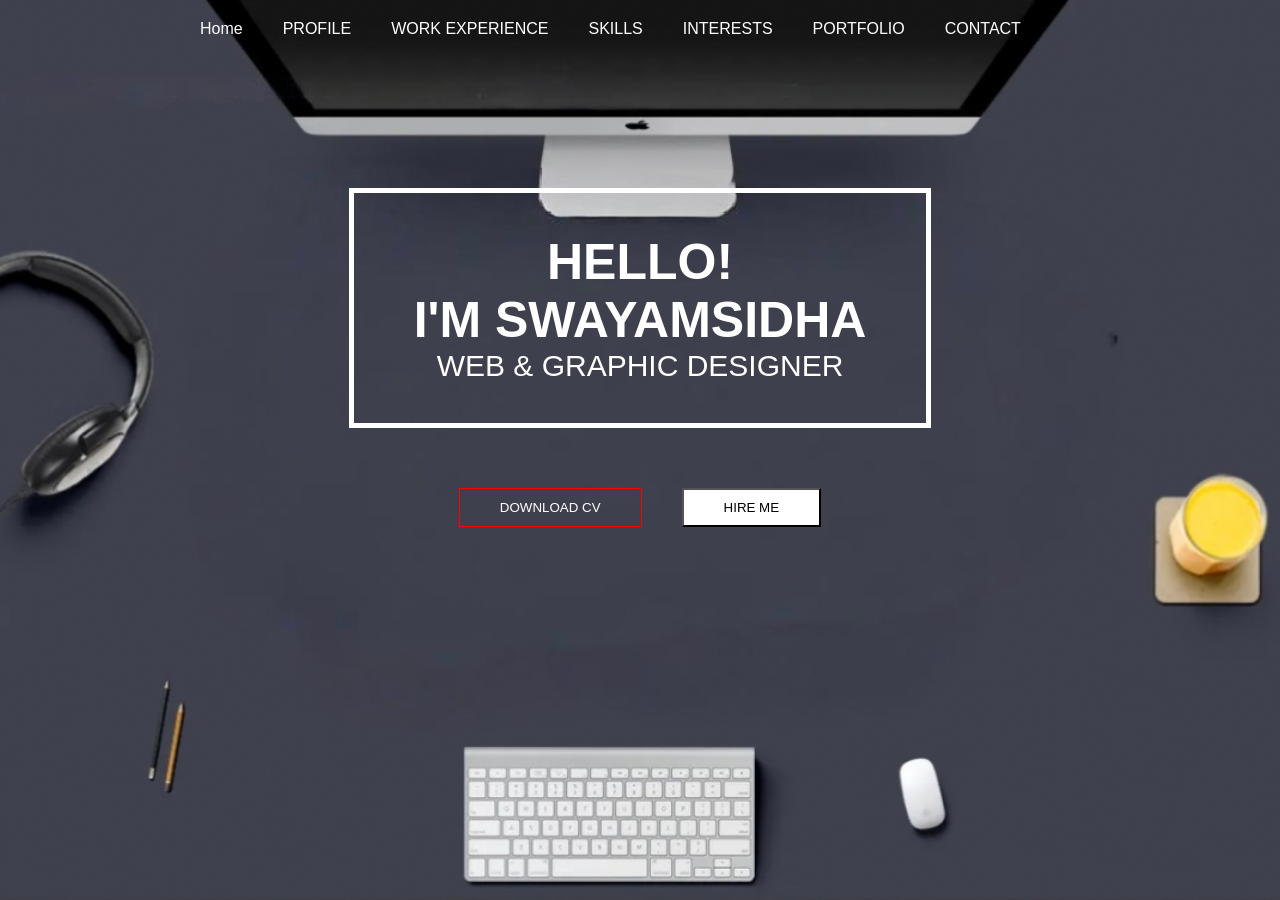
<file: 14-05-2026/index.html>
<!DOCTYPE html>
<html lang="en">
<head>
    <meta charset="UTF-8">
    <meta name="viewport" content="width=device-width, initial-scale=1.0">
    <title>Document</title>
    <style>
        *{
            margin: 0;
            padding: 0;
            box-sizing: border-box;
        }

        @import url('https://fonts.googleapis.com/css2?family=Inter:ital,opsz,wght@0,14..32,100..900;1,14..32,100..900&display=swap');
        @import url('https://fonts.googleapis.com/css2?family=Gill+Sans:ital,wght@0,400;0,700;1,400;1,700&display=swap');

        .main{
            height: 100vh;
            width: 100%;
            background-image: url(hero.jpeg);
            background-size: cover;
            background-position: center;
            display: flex;
            flex-direction: column;
            justify-content: flex-start;
            gap: 150px;
            align-items: center;
            padding-top: 20px;
        
        }

        .nav{
            align-self: flex-start;
            padding-left: 200px;
        }

        .nav ul{
            display: flex;
            gap: 40px;
            list-style: none;
        }

        .links{
            types: none;
            text-decoration: none;
            color: white;
            font-family: 'Inter', sans-serif;
            font-weight: 500;
        }


        .text{
            display: flex;
            flex-direction: column;
            gap: 60px;
            align-items: center;
        }
        .content{
            border: 5px solid white;
            padding: 40px 60px;
            font-size: 30px;
            color: white;
            text-align: center;
        }

        p{
            font-size: 30px;
            color: white;
            font-weight: 400;
            font-family: 'Inter', sans-serif;
        }

        h1{
            font-size: 50px;
            color: white;
            font-weight: 700;
            font-family: 'Gill Sans', sans-serif;
        }
        .btn-group{
            display: flex;
            gap: 40px;
        }

        .btn1{
            background: transparent;
            border: 1px solid red;
            color: white;
            padding: 10px 40px;
        }

        .btn2{
            background-color: white;
            color: black;
            padding: 10px 40px;
        }
    </style>
</head>
<body>
    <div class="main">
        <div class="nav">
            <ul>
                <li class="active"><a class="links" href="#">Home</a></li>
                <li><a class="links" href="#">PROFILE</a></li>
                <li><a class="links" href="#">WORK EXPERIENCE</a></li>
                <li><a class="links" href="#">SKILLS</a></li>
                <li><a class="links" href="#">INTERESTS</a></li>
                <li><a class="links" href="#">PORTFOLIO</a></li>
                <li><a class="links" href="#">CONTACT</a></li>
            </ul>
        </div>

        <div class="text">
            <div class="content">
                <h1>HELLO!<br>I'M SWAYAMSIDHA</h1>
                <p>WEB & GRAPHIC DESIGNER</p>
            </div>
    
            <div class="btn-group">
                <button class="btn1">DOWNLOAD CV</button>
                <button class="btn2">HIRE ME</button>  
            </div>
        </div>    


    </div>

</body>
</html>
</file>
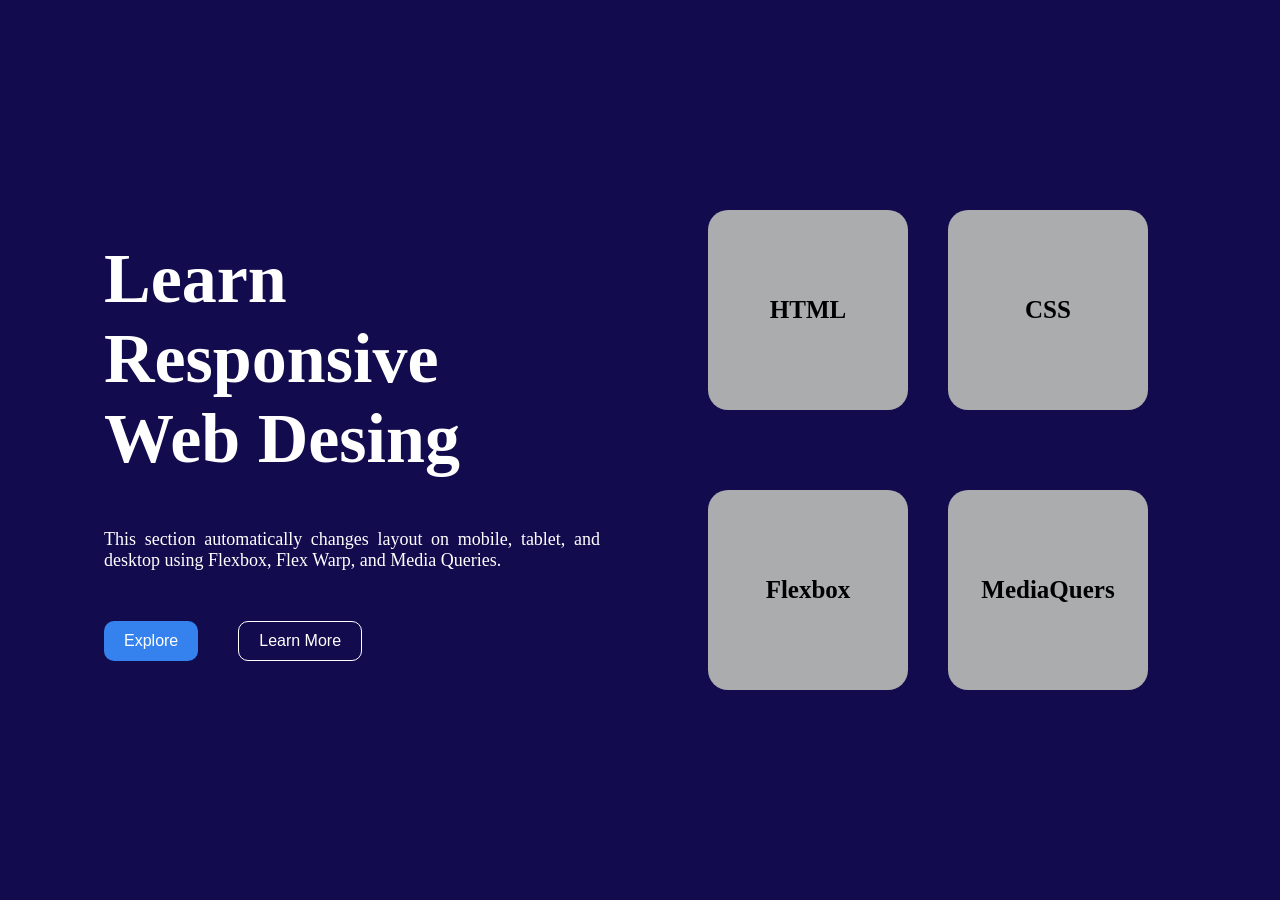
<file: 23-05-26/index.html>
<!DOCTYPE html>
<html lang="en">

<head>
    <meta charset="UTF-8">
    <meta name="viewport" content="width=device-width, initial-scale=1.0">
    <title>Document</title>

    <style>
        * {
            margin: 0;
            padding: 0;
            box-sizing: border-box;
        }

        @media (min-width: 321px) {
            .container {
                width: 100%;
                height: 100vh;
                background-color: rgb(18, 11, 78);
                display: flex;
                justify-content: center;
                align-items: center;
            }

            .main {
                height: 600px;
                width: 90%;
                display: flex;

            }

            .main-left {
                width: 50%;
                height: 100%;
                display: flex;
                flex-direction: column;
                align-items: flex-start;
                justify-content: center;
                gap: 50px;
                padding: 40px;
            }

            .head-text {
                color: white;
                font-size: 70px;

            }

            .desc-text {
                color: white;
                font-size: 18px;
                text-align: justify;
            }

            .btn-gr {
                display: flex;
                gap: 40px;
            }

            .explore-btn {
                padding: 10px 20px;
                background-color: rgb(53, 130, 238);
                border-radius: 10px;
                border: none;
                font-size: 16px;
                color: white;

            }

            .more-bnt{
                padding: 10px 20px;
                background-color:transparent;
                border-radius: 10px;
                border: 0.5px solid white;
                font-size: 16px;
                color: white;
            }

            .main-right {
                height: 100%;
                width: 50%;
                display: flex;
                flex-wrap: wrap;
                gap: 40px;
                padding: 40px;
                justify-content: center;
                align-items: center;
            }

            .card1,
            .card2,
            .card3,
            .card4 {
                height: 200px;
                width: 200px;
                border-radius: 20px;
                background-color: rgb(170, 172, 173);
                display: flex;
                align-items: center;
                justify-content: center;
                font-size: 25px;
                font-weight: 600;
            }
        }

        @media (max-width: 1159px) {
            .container {
                width: 100%;
                height: 100vh;
                background-color: rgb(18, 11, 78);
                display: flex;
                justify-content: center;
                align-items: center;
            }

            .main {
                height: 600px;
                width: 90%;
                border: 1px solid red;
                display: flex;
                flex-direction: column;

            }

            .main-left {
                width: 100%;
                display: flex;
                flex-direction: column;
                /* align-items: center; */
                /* justify-content: center; */
                justify-content: flex-start;
                gap: 40px;
                padding-top: 20px;
            }

            .head-text {
                color: white;
                font-size: 32px;
            }

            .desc-text {
                color: white;
                font-size: 16px;
                text-align: justify;
            }

            .btn-gr {
                display: flex;
                align-items: center;
                justify-content: center;
                gap: 40px;
            }

            .explore-btn {
                padding: 10px 20px;
                background-color: rgb(53, 130, 238);
            }

            .main-right {
                /* height: 100%; */
                width: 100%;
                display: flex;
                flex-wrap: wrap;
                gap: 20px;
                padding: 20px;
                justify-content: center;
                align-items: center;
            }

            .card1,
            .card2,
            .card3,
            .card4 {
                height: 100px;
                width: 100px;
                border: 1px solid green;
                border-radius: 20px;
                background-color: rgb(170, 172, 173);
                text-align: center;
            }
        }
    </style>
</head>

<body>
    <div class="container">
        <div class="main">
            <div class="main-left">
                <h1 class="head-text">Learn<br>Responsive<br>Web Desing</h1>
                <p class="desc-text">This section automatically changes layout on mobile, tablet, and desktop using
                    Flexbox, Flex Warp, and Media Queries. </p>
                <div class="btn-gr">
                    <button class="explore-btn">Explore</button>
                    <button class="more-bnt">Learn More</button>
                </div>
            </div>
            <div class="main-right">
                <div class="card1">HTML</div>
                <div class="card2">CSS</div>
                <div class="card3">Flexbox</div>
                <div class="card4">MediaQuers</div>
            </div>
        </div>
    </div>
</body>

</html>
</file>
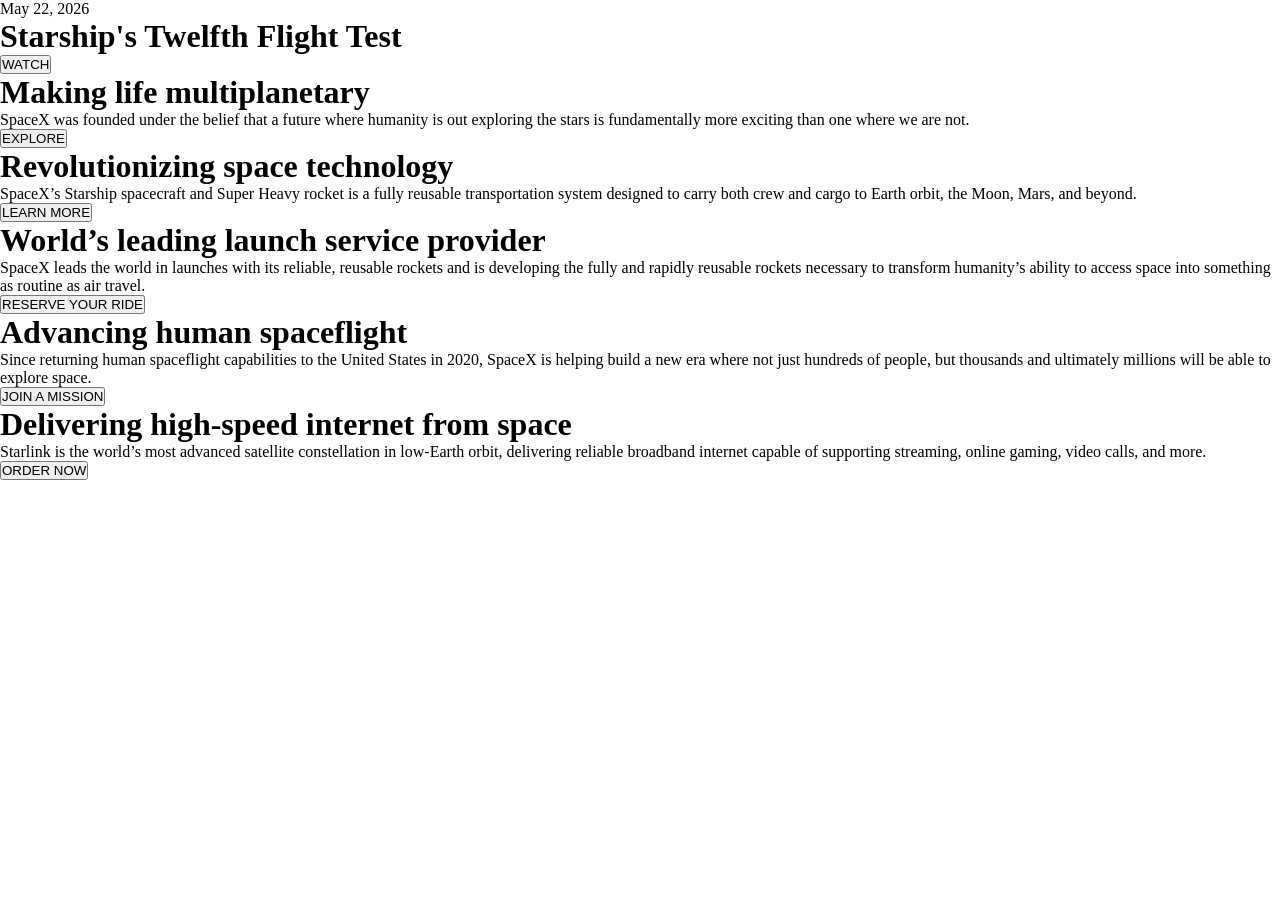
<file: 25-05-26/index.html>
<!DOCTYPE html>
<html lang="en">
<head>
    <meta charset="UTF-8">
    <meta name="viewport" content="width=device-width, initial-scale=1.0">
    <title>Document</title>
</head>
<style>
    *{
        padding: 0;
        margin: 0;
        box-sizing: border-box;
    }
    .main{
        height: 100vh;
        max-width: 320;
    }

    .bolck1{
        background: linear-gradient(180deg, rgba(0, 0, 0, 0) 50%, black 100%);
    }
</style>
<body>
    <div class="main">
        <div class="header">
            <div class="logo"></div>
            <div class="nav"></div>
            <div class="timing"></div>
        </div>

        <div class="block1">
            <p class="bl1-decs">May 22, 2026</p>
            <h1 class="bl1-head">Starship's Twelfth Flight Test</h1>
            <button class="bl1-btn">WATCH</button>
        </div>
        <div class="block2">
            <h1 class="bl2-head">Making life multiplanetary</h1>
            <p class="bl2-decs">SpaceX was founded under the belief that a future where humanity is out exploring the stars is fundamentally more exciting than one where we are not.</p>
            <button class="bl2-btn">EXPLORE</button>
        </div>
        <div class="block3">
            <h1 class="bl3-head">Revolutionizing space technology</h1>
            <p class="bl3-decs">SpaceX’s Starship spacecraft and Super Heavy rocket is a fully reusable transportation system designed to carry both crew and cargo to Earth orbit, the Moon, Mars, and beyond.</p>
            <button class="bl3-btn">LEARN MORE</button>
        </div>
        <div class="block4">
            <h1 class="bl4-head">World’s leading launch service provider</h1>
            <p class="bl4-decs">SpaceX leads the world in launches with its reliable, reusable rockets and is developing the fully and rapidly reusable rockets necessary to transform humanity’s ability to access space into something as routine as air travel.</p>
            <button class="bl4-btn">RESERVE YOUR RIDE</button>
        </div>
        <div class="block5">
            <h1 class="bl5-head">Advancing human spaceflight</h1>
            <p class="bl5-decs">Since returning human spaceflight capabilities to the United States in 2020, SpaceX is helping build a new era where not just hundreds of people, but thousands and ultimately millions will be able to explore space.</p>
            <button class="bl5-btn">JOIN A MISSION</button>
        </div>
        <div class="block6">
            <h1 class="bl6-head">Delivering high-speed internet from space</h1>
            <p class="bl6-decs">Starlink is the world’s most advanced satellite constellation in low-Earth orbit, delivering reliable broadband internet capable of supporting streaming, online gaming, video calls, and more.</p>
            <button class="bl6-btn">ORDER NOW</button>
        </div>
    </div>
</body>
</html>
</file>
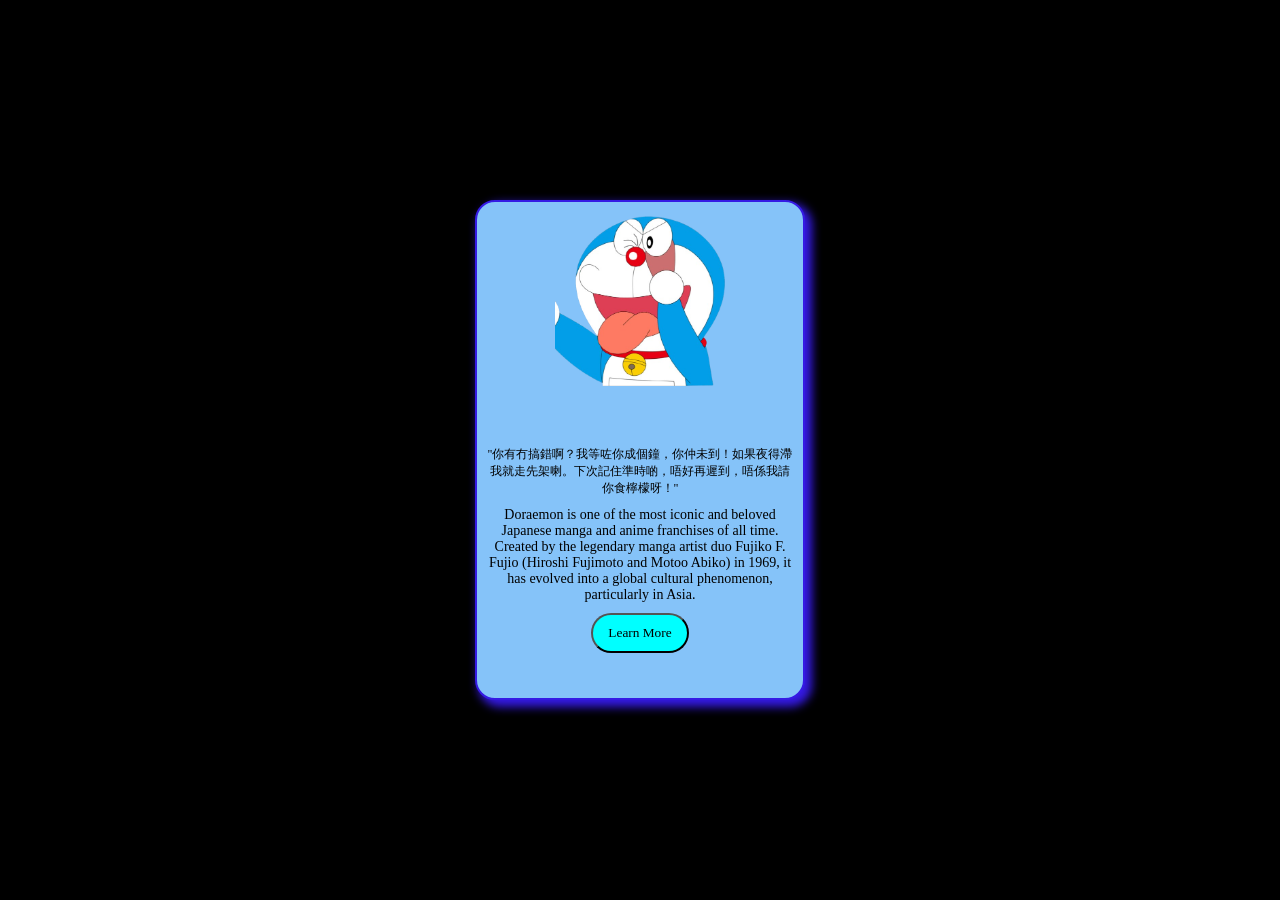
<file: 4th/index.html>
<!DOCTYPE html>
<html lang="en">
<head>
    <meta charset="UTF-8">
    <meta name="viewport" content="width=device-width, initial-scale=1.0">
    <title>Document</title>
    <link rel="stylesheet" href="style.css">
</head>
<body>
    <div class="main-container">
        <div class="card">
            <div class="img-part">
                <img src="doraemon-2nd.png" alt=""  height="170px" width="170px">
            </div>
            <div class="text-part">
                <p class="qoute">"你有冇搞錯啊？我等咗你成個鐘，你仲未到！如果夜得滯我就走先架喇。下次記住準時啲，唔好再遲到，唔係我請你食檸檬呀！"</p>
                <p class="desc">Doraemon is one of the most iconic and beloved Japanese manga and anime franchises of all time.
                    Created by the legendary manga artist duo Fujiko F. Fujio (Hiroshi Fujimoto and Motoo Abiko) in 1969, it has evolved into a global cultural phenomenon, particularly in Asia.</p>

                <button class="button"><a href="https://en.wikipedia.org/wiki/Doraemon_(character)">Learn More</a></button>
            </div>
        </div>
    </div>
</body>
</html>
</file>
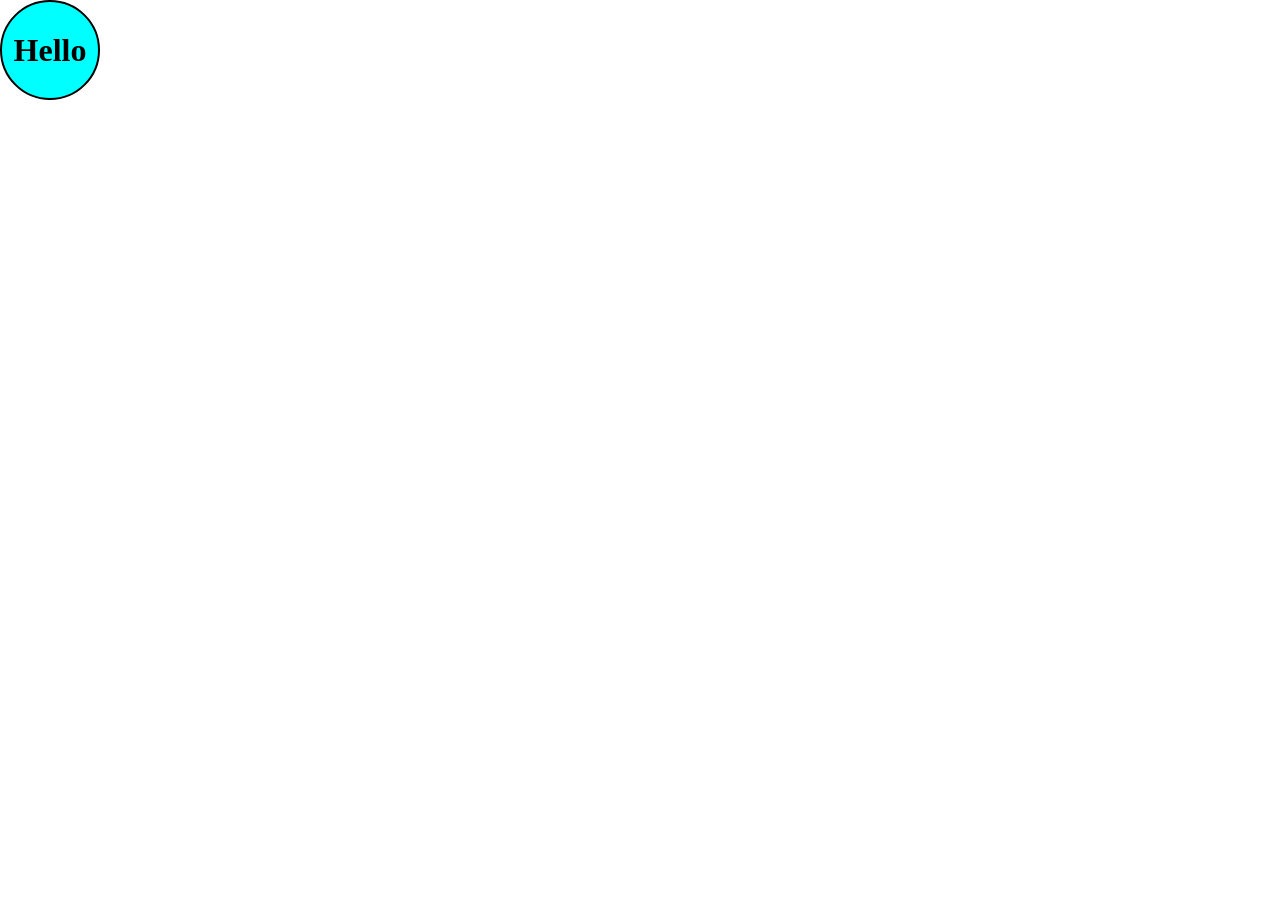
<file: class/animation/index.html>
<!DOCTYPE html>
<html lang="en">
<head>
    <meta charset="UTF-8">
    <meta name="viewport" content="width=device-width, initial-scale=1.0">
    <title>Document</title>
    <style>
        *{
            margin: 0;
            padding: 0;
            box-sizing: border-box;
        }    
        .box{
            width: 100px;
            height: 100px;
            border: 2px solid black;
            border-radius: 50%;
            background-color: aqua;
            animation: bounce 1s infinite alternate;
            display: flex;
            justify-content: center;
            align-items: center;
        }

        @keyframes bounce {
            from{
                transform: translateY(0);
            }
            to{
                transform: translateY(300px);
            }
        }
        </style>
</head>
<body>
    <div class="box">
        <h1>Hello
        </h1>
    </div>
</body>
</html>
</file>
<file: 4th/style.css>
*{
    margin: 0;
    padding: 0;
    box-sizing: border-box;
}
.main-container{
    width: 100%;
    height: 100vh;
    display: flex;
    justify-content: center;
    align-items: center;
    background-color: black;
} 
.card{
    width: 330px;
    height: 500px;
    border: 2px solid rgb(53, 26, 228);
    background-color: rgb(133, 195, 249);
    border-radius: 20px;
    box-shadow: 5px 5px 10px 2px rgb(53, 26, 228);
}
.card:hover{
    box-shadow: 10px 10px 25px 10px rgb(53, 26, 228);
    transition: 0.5s;
}
.img-part{
    height: 40%;
    display: flex;
    justify-content: center;    
    align-items: center;
    transition: all 0s;
}

img:hover{
    transform: scale(1.1);
    transition: 0.5s;
}

.text-part{
    height: 60%;
    display: flex;
    flex-direction: column;
    justify-content: center;
    align-items: center;
    text-align: center;
    gap:10px;
    padding-bottom: 20px;
    padding: 0px 10px;
    
}

.qoute{
    font-family: cursive;
    font-size: 12px;
}

.desc{
    font-size: 14px;
    font-family: cursive;
    text-align: center;

}
.button{
    padding: 10px 15px;
    border-radius: 30px;
    background-color: aqua;
    transition: all 0s;  
}

.button:hover{
    background-color: rgb(174, 163, 243);
    color: white;
    transition: 0.5s;
    box-shadow: 0px 0px 10px 2px rgb(174, 163, 243);
}

a {
    text-decoration: none;
    font-family: cursive;
    color: black;
}
</file>
